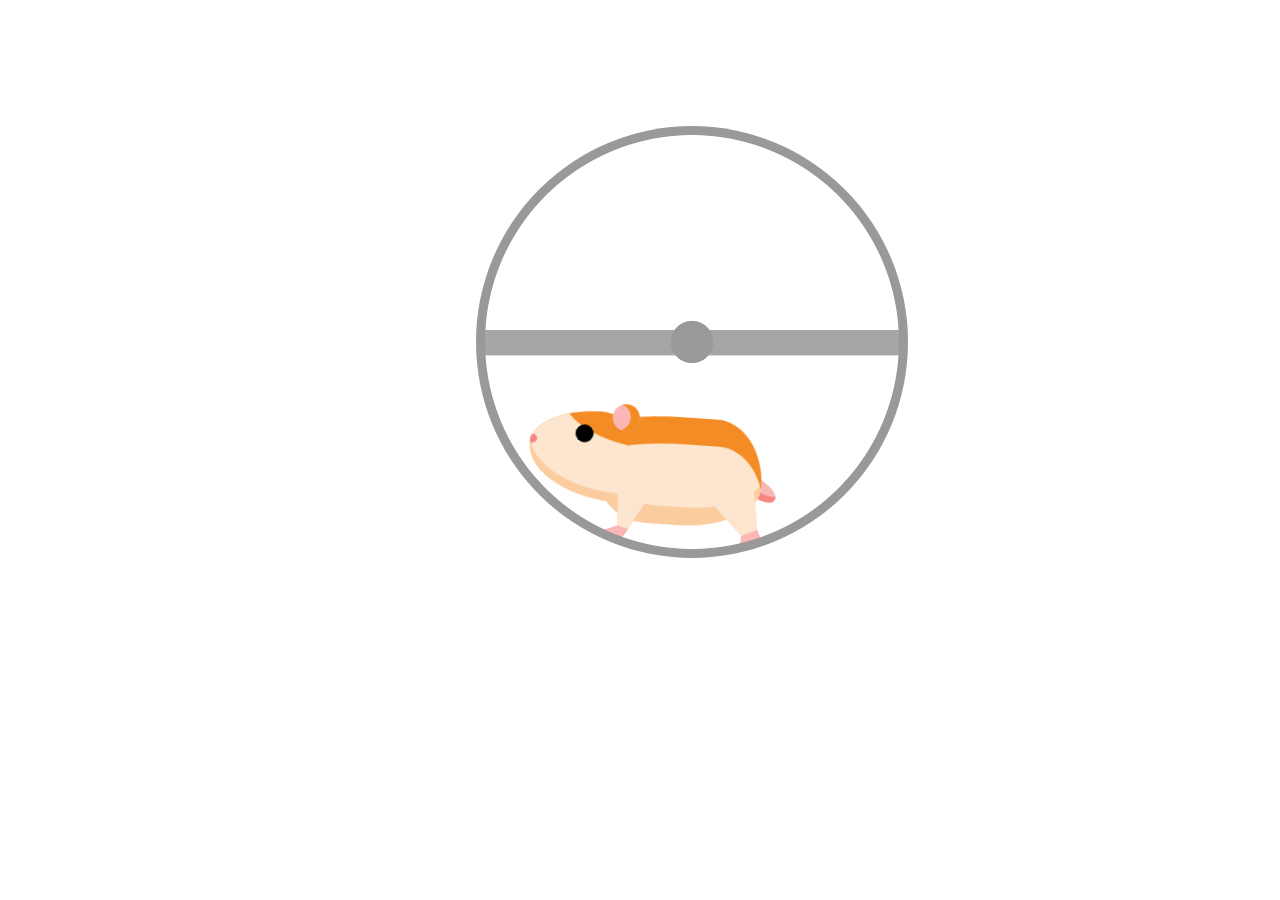
<file: loading.html>
<!DOCTYPE html>
<html lang="en">
<head>
    <meta charset="UTF-8">
    <meta name="viewport" content="width=device-width, initial-scale=1.0">
    <title>Document</title>
</head>
<body>
    <div aria-label="Orange and tan hamster running in a metal wheel" role="img" class="wheel-and-hamster">
        <div class="wheel"></div>
        <div class="hamster">
            <div class="hamster__body">
                <div class="hamster__head">
                    <div class="hamster__ear"></div>
                    <div class="hamster__eye"></div>
                    <div class="hamster__nose"></div>
                </div>
                <div class="hamster__limb hamster__limb--fr"></div>
                <div class="hamster__limb hamster__limb--fl"></div>
                <div class="hamster__limb hamster__limb--br"></div>
                <div class="hamster__limb hamster__limb--bl"></div>
                <div class="hamster__tail"></div>
            </div>
        </div>
        <div class="spoke"></div>
    </div>
    <style>
    .wheel-and-hamster {
        --dur: 1s;
    position: relative;
    width: 12em;
    height: 12em;
    font-size: 36px;
    margin-left: 37%;
    margin-top: 10%;
    text-align: center;
      }
      
      .wheel,
      .hamster,
      .hamster div,
      .spoke {
        position: absolute;
      }
      
      .wheel,
      .spoke {
        border-radius: 50%;
        top: 0;
        left: 0;
        width: 100%;
        height: 100%;
      }
      
      .wheel {
        background: radial-gradient(100% 100% at center,hsla(0,0%,60%,0) 47.8%,hsl(0,0%,60%) 48%);
        z-index: 2;
      }
      
      .hamster {
        animation: hamster var(--dur) ease-in-out infinite;
        top: 50%;
        left: calc(50% - 3.5em);
        width: 7em;
        height: 3.75em;
        transform: rotate(4deg) translate(-0.8em,1.85em);
        transform-origin: 50% 0;
        z-index: 1;
      }
      
      .hamster__head {
        animation: hamsterHead var(--dur) ease-in-out infinite;
        background: hsl(30,90%,55%);
        border-radius: 70% 30% 0 100% / 40% 25% 25% 60%;
        box-shadow: 0 -0.25em 0 hsl(30,90%,80%) inset,
              0.75em -1.55em 0 hsl(30,90%,90%) inset;
        top: 0;
        left: -2em;
        width: 2.75em;
        height: 2.5em;
        transform-origin: 100% 50%;
      }
      
      .hamster__ear {
        animation: hamsterEar var(--dur) ease-in-out infinite;
        background: hsl(0,90%,85%);
        border-radius: 50%;
        box-shadow: -0.25em 0 hsl(30,90%,55%) inset;
        top: -0.25em;
        right: -0.25em;
        width: 0.75em;
        height: 0.75em;
        transform-origin: 50% 75%;
      }
      
      .hamster__eye {
        animation: hamsterEye var(--dur) linear infinite;
        background-color: hsl(0,0%,0%);
        border-radius: 50%;
        top: 0.375em;
        left: 1.25em;
        width: 0.5em;
        height: 0.5em;
      }
      
      .hamster__nose {
        background: hsl(0,90%,75%);
        border-radius: 35% 65% 85% 15% / 70% 50% 50% 30%;
        top: 0.75em;
        left: 0;
        width: 0.2em;
        height: 0.25em;
      }
      
      .hamster__body {
        animation: hamsterBody var(--dur) ease-in-out infinite;
        background: hsl(30,90%,90%);
        border-radius: 50% 30% 50% 30% / 15% 60% 40% 40%;
        box-shadow: 0.1em 0.75em 0 hsl(30,90%,55%) inset,
              0.15em -0.5em 0 hsl(30,90%,80%) inset;
        top: 0.25em;
        left: 2em;
        width: 4.5em;
        height: 3em;
        transform-origin: 17% 50%;
        transform-style: preserve-3d;
      }
      
      .hamster__limb--fr,
      .hamster__limb--fl {
        clip-path: polygon(0 0,100% 0,70% 80%,60% 100%,0% 100%,40% 80%);
        top: 2em;
        left: 0.5em;
        width: 1em;
        height: 1.5em;
        transform-origin: 50% 0;
      }
      
      .hamster__limb--fr {
        animation: hamsterFRLimb var(--dur) linear infinite;
        background: linear-gradient(hsl(30,90%,80%) 80%,hsl(0,90%,75%) 80%);
        transform: rotate(15deg) translateZ(-1px);
      }
      
      .hamster__limb--fl {
        animation: hamsterFLLimb var(--dur) linear infinite;
        background: linear-gradient(hsl(30,90%,90%) 80%,hsl(0,90%,85%) 80%);
        transform: rotate(15deg);
      }
      
      .hamster__limb--br,
      .hamster__limb--bl {
        border-radius: 0.75em 0.75em 0 0;
        clip-path: polygon(0 0,100% 0,100% 30%,70% 90%,70% 100%,30% 100%,40% 90%,0% 30%);
        top: 1em;
        left: 2.8em;
        width: 1.5em;
        height: 2.5em;
        transform-origin: 50% 30%;
      }
      
      .hamster__limb--br {
        animation: hamsterBRLimb var(--dur) linear infinite;
        background: linear-gradient(hsl(30,90%,80%) 90%,hsl(0,90%,75%) 90%);
        transform: rotate(-25deg) translateZ(-1px);
      }
      
      .hamster__limb--bl {
        animation: hamsterBLLimb var(--dur) linear infinite;
        background: linear-gradient(hsl(30,90%,90%) 90%,hsl(0,90%,85%) 90%);
        transform: rotate(-25deg);
      }
      
      .hamster__tail {
        animation: hamsterTail var(--dur) linear infinite;
        background: hsl(0,90%,85%);
        border-radius: 0.25em 50% 50% 0.25em;
        box-shadow: 0 -0.2em 0 hsl(0,90%,75%) inset;
        top: 1.5em;
        right: -0.5em;
        width: 1em;
        height: 0.5em;
        transform: rotate(30deg) translateZ(-1px);
        transform-origin: 0.25em 0.25em;
      }
      
      .spoke {
        animation: spoke var(--dur) linear infinite;
        background: radial-gradient(100% 100% at center,hsl(0,0%,60%) 4.8%,hsla(0,0%,60%,0) 5%),
              linear-gradient(hsla(0,0%,55%,0) 46.9%,hsl(0,0%,65%) 47% 52.9%,hsla(0,0%,65%,0) 53%) 50% 50% / 99% 99% no-repeat;
      }
      
      /* Animations */
      @keyframes hamster {
        from, to {
          transform: rotate(4deg) translate(-0.8em,1.85em);
        }
      
        50% {
          transform: rotate(0) translate(-0.8em,1.85em);
        }
      }
      
      @keyframes hamsterHead {
        from, 25%, 50%, 75%, to {
          transform: rotate(0);
        }
      
        12.5%, 37.5%, 62.5%, 87.5% {
          transform: rotate(8deg);
        }
      }
      
      @keyframes hamsterEye {
        from, 90%, to {
          transform: scaleY(1);
        }
      
        95% {
          transform: scaleY(0);
        }
      }
      
      @keyframes hamsterEar {
        from, 25%, 50%, 75%, to {
          transform: rotate(0);
        }
      
        12.5%, 37.5%, 62.5%, 87.5% {
          transform: rotate(12deg);
        }
      }
      
      @keyframes hamsterBody {
        from, 25%, 50%, 75%, to {
          transform: rotate(0);
        }
      
        12.5%, 37.5%, 62.5%, 87.5% {
          transform: rotate(-2deg);
        }
      }
      
      @keyframes hamsterFRLimb {
        from, 25%, 50%, 75%, to {
          transform: rotate(50deg) translateZ(-1px);
        }
      
        12.5%, 37.5%, 62.5%, 87.5% {
          transform: rotate(-30deg) translateZ(-1px);
        }
      }
      
      @keyframes hamsterFLLimb {
        from, 25%, 50%, 75%, to {
          transform: rotate(-30deg);
        }
      
        12.5%, 37.5%, 62.5%, 87.5% {
          transform: rotate(50deg);
        }
      }
      
      @keyframes hamsterBRLimb {
        from, 25%, 50%, 75%, to {
          transform: rotate(-60deg) translateZ(-1px);
        }
      
        12.5%, 37.5%, 62.5%, 87.5% {
          transform: rotate(20deg) translateZ(-1px);
        }
      }
      
      @keyframes hamsterBLLimb {
        from, 25%, 50%, 75%, to {
          transform: rotate(20deg);
        }
      
        12.5%, 37.5%, 62.5%, 87.5% {
          transform: rotate(-60deg);
        }
      }
      
      @keyframes hamsterTail {
        from, 25%, 50%, 75%, to {
          transform: rotate(30deg) translateZ(-1px);
        }
      
        12.5%, 37.5%, 62.5%, 87.5% {
          transform: rotate(10deg) translateZ(-1px);
        }
      }
      
      @keyframes spoke {
        from {
          transform: rotate(0);
        }
      
        to {
          transform: rotate(-1turn);
        }
      }</style>
</body>
</html>
</file>
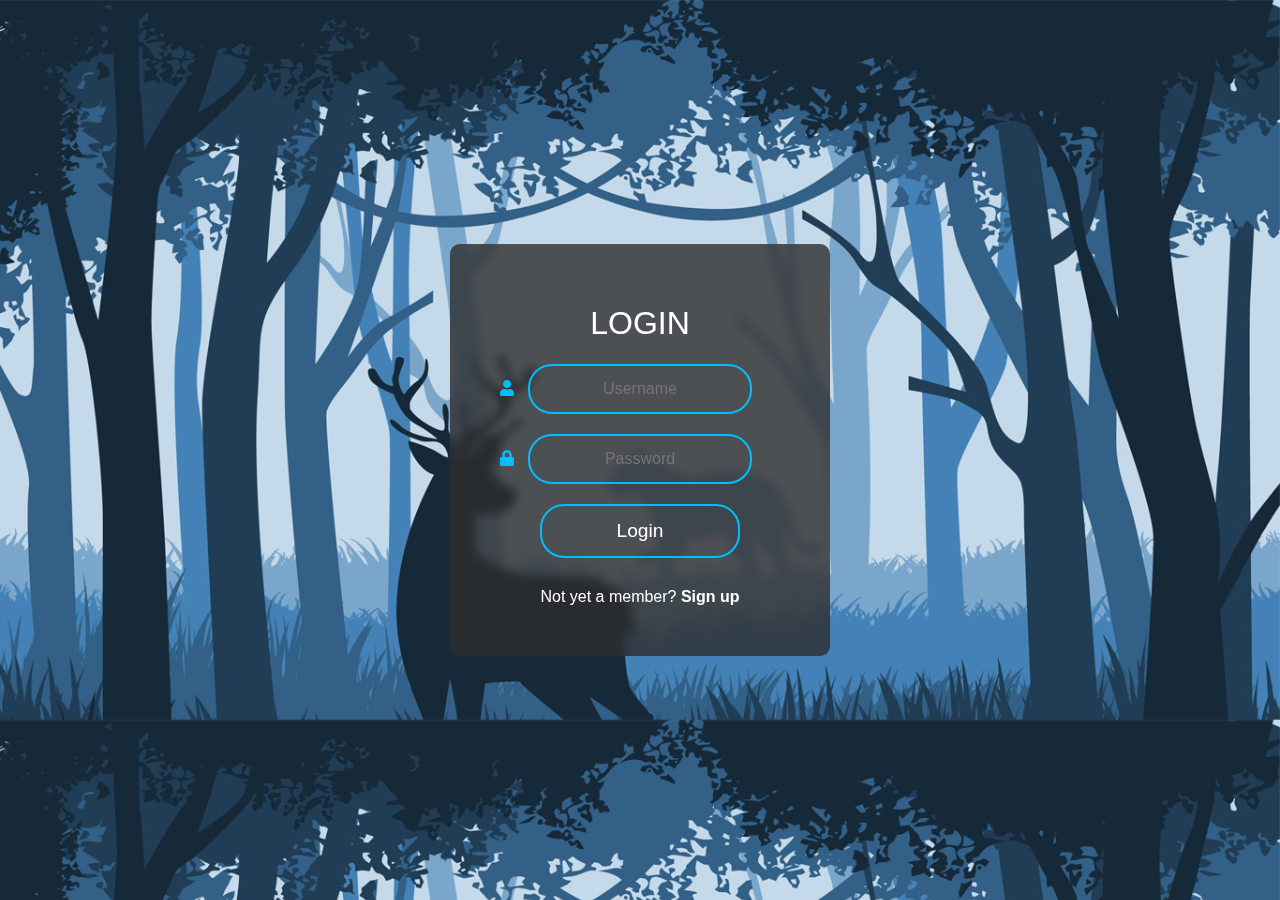
<file: login.html>
<!DOCTYPE html>
<html>
<head>
    <title>Login</title>
    <link rel="stylesheet" href="https://cdnjs.cloudflare.com/ajax/libs/font-awesome/5.15.3/css/all.min.css">
    <link rel="stylesheet" type="text/css" href="style.css">
</head>
<body>
    <form id="login-form" class="box">
        <h1>Login</h1>
        <div class="input-group">
            <input type="text" name="username" placeholder="Username">
            <span class="icon"><i class="fas fa-user"></i></span>
        </div>
        <div class="input-group">
            <input type="password" name="password" placeholder="Password">
            <span class="icon"><i class="fas fa-lock"></i></span>
        </div>
        <input type="submit" name="login" value="Login">
        <p class="no-select">Not yet a member? <a href="#" id="signup-link">Sign up</a></p>
    </form>

    <form id="signup-form" class="box hidden">
        <h1>Sign Up</h1>
        <div class="input-group">
            <input type="text" name="username" placeholder="Username">
            <span class="icon"><i class="fas fa-user"></i></span>
        </div>
        <div class="input-group">
            <input type="email" name="email" placeholder="Email">
            <span class="icon"><i class="fas fa-envelope"></i></span>
        </div>
        <div class="input-group">
            <input type="password" name="password" placeholder="Password">
            <span class="icon"><i class="fas fa-lock"></i></span>
        </div>
        <div class="input-group">
            <input type="password" name="confirm-password" placeholder="Confirm Password">
            <span class="icon"><i class="fas fa-lock"></i></span>
        </div>
        <input type="submit" name="signup" value="Sign Up">
        <p class="no-select">Already a member? <a href="toi.html" id="login-link">Login</a></p>
    </form>

    <div id="signup-success" class="box hidden">
        <h1>Sign Up Successfully</h1>
        <p>Will change to login in <span id="countdown">3</span> seconds</p>
    </div>

    <script src="login.js"></script>
</body>
</html>
</file>
<file: style.css>
body {
    margin: 0;
    padding: 0;
    font-family: sans-serif;
    background-image: url(images/background.jpg);
    background-size: cover;
}

.box {
    width: 300px;
    padding: 40px;
    background: rgba(46, 45, 45, 0.8);
    backdrop-filter: blur(5px);
    top: 50%;
    left: 50%;
    transform: translate(-50%, -50%);
    position: absolute;
    text-align: center;
    border-radius: 10px;
}

.box p {
    color: white;
    display: inline-block;
    margin: 10px 0;
}

.box a {
    color: white;
    text-decoration: none;
    font-weight: bold;
    transition: 0.3s;
}

.box a:hover {
    color: #00BFFF;
}

.box h1 {
    color: white;
    text-transform: uppercase;
    font-weight: 500;
}

.box input[type="text"],
.box input[type="email"],
.box input[type="password"] {
    font-size: 1em;
    border: 0;
    background: none;
    display: block;
    text-align: center;
    margin: 20px auto;
    border: 2px solid #00BFFF;
    padding: 14px 10px;
    width: 200px;
    outline: none;
    color: white;
    border-radius: 24px;
    transition: 0.25s;
}

.box input[type="text"]:focus,
.box input[type="email"]:focus,
.box input[type="password"]:focus {
    width: 280px;
    border-color: #00FA9A;
}

.box input[type="submit"] {
    font-size: 1.2em;
    border: 0;
    background: none;
    display: block;
    text-align: center;
    margin: 20px auto;
    border: 2px solid #00BFFF;
    padding: 14px 40px;
    width: 200px;
    outline: none;
    color: white;
    border-radius: 24px;
    transition: 0.25s;
    cursor: pointer;
}

.box input[type="submit"]:hover {
    background-color: #00FF7F;
}

.hidden {
    display: none;
}

.input-group {
    position: relative;
}

.input-group input {
    font-size: 1em;
    border: 0;
    background: none;
    display: block;
    text-align: center;
    margin: 20px auto;
    border: 2px solid #00BFFF;
    padding: 14px 10px;
    width: 200px;
    outline: none;
    color: white;
    border-radius: 24px;
    transition: 0.25s;
    position: relative;
}

.input-group .icon {
    position: absolute;
    top: 50%;
    left: 10px;
    transform: translateY(-50%);
    color: #00BFFF;
    transition: 0.25s;
}

.no-select {
    -webkit-user-select: none; /* Safari */
    -moz-user-select: none; /* Firefox */
    -ms-user-select: none; /* IE10+/Edge */
    user-select: none; /* Standard */
}
</file>
